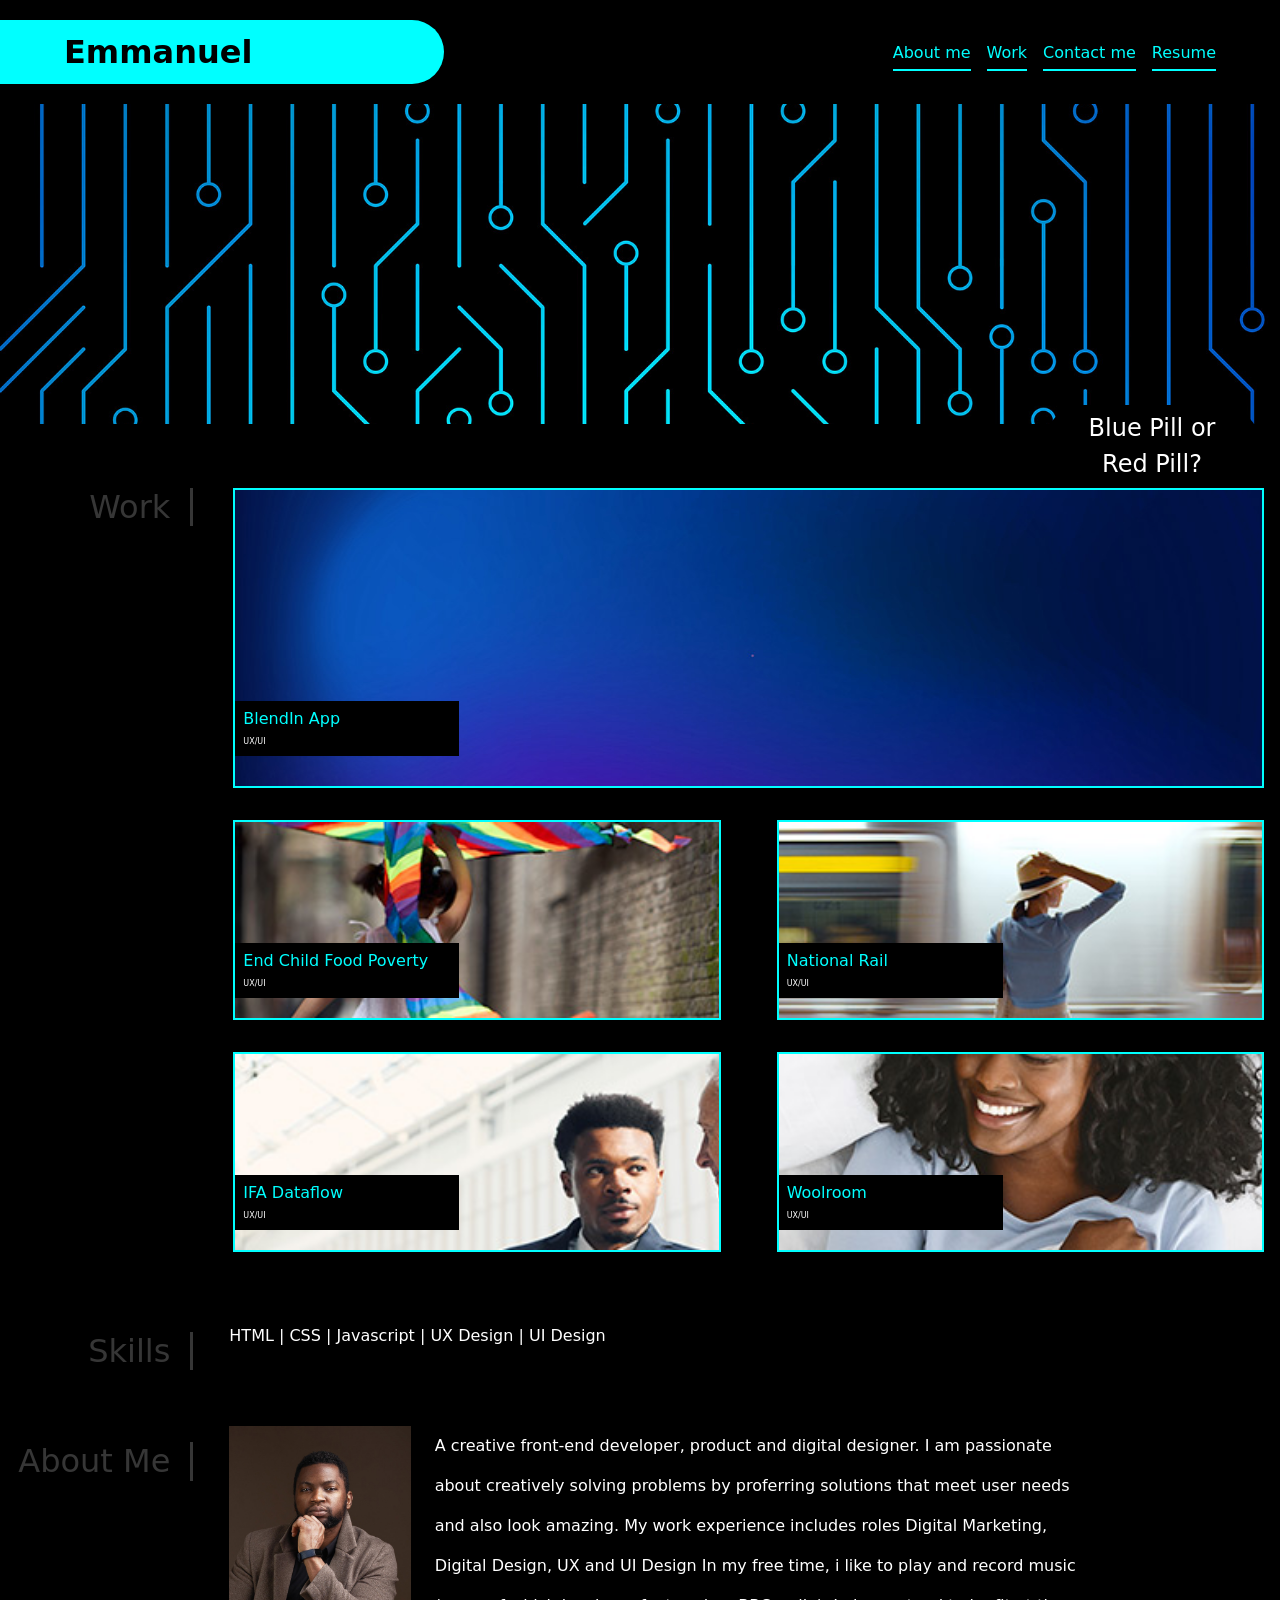
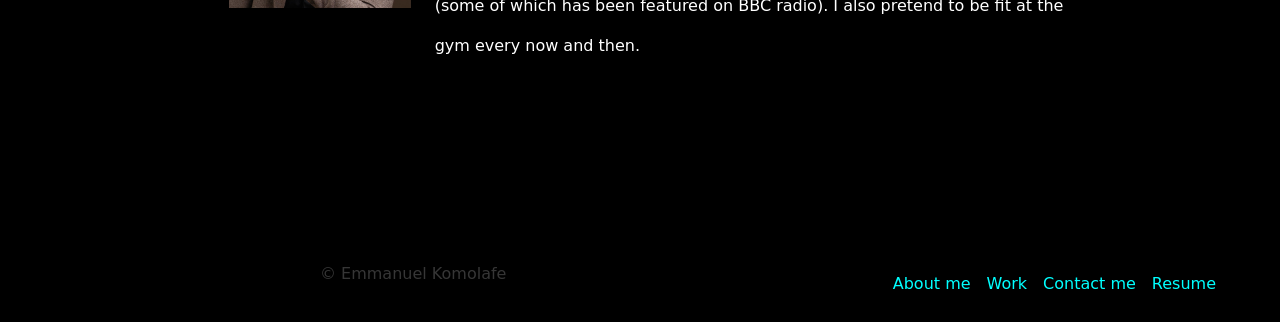
<file: Index.html>
<!doctype html>
<html lang="en">
  <head>
    <!-- Meta tags -->
    <meta charset="utf-8">
    <meta name="viewport" content="width=device-width, initial-scale=1">

    <!-- Bootstrap CSS -->
    <link href="https://cdn.jsdelivr.net/npm/bootstrap@5.3.0/dist/css/bootstrap.min.css" rel="stylesheet" integrity="sha384-9ndCyUaIbzAi2FUVXJi0CjmCapSmO7SnpJef0486qhLnuZ2cdeRhO02iuK6FUUVM" crossorigin="anonymous">
    <link rel="stylesheet" href="./CSS/index.css">

    <title>emmanuel-bootstrap-portfolio</title>
  </head>
  <body>
    <!-- Navbar -->
    <nav class="navbar navbar-expand-lg bg-body-tertiary">
        <div class="container-fluid">
          <a class="navbar-brand"  href="#">Emmanuel</a>
          <button class="navbar-toggler" type="button" data-bs-toggle="collapse" data-bs-target="#navbarSupportedContent" aria-controls="navbarSupportedContent" aria-expanded="false" aria-label="Toggle navigation">
            <span class="navbar-toggler-icon"></span>
          </button>
          <div class="collapse navbar-collapse" id="navbarSupportedContent">
            <ul class="navbar-nav me-auto mb-2 mb-lg-0">
                <li class="nav-item">
                    <a class="nav-link" href="#">About me</a>
                  </li>
                <li class="nav-item">
                    <a class="nav-link" href="#">Work</a>
                </li>
                <li class="nav-item">
                    <a class="nav-link" href="#">Contact me</a>
                </li>
                <li class="nav-item">
                    <a class="nav-link" href="#">Resume</a>
                </li>
            </ul>
          </div>
        </div>
    </nav>

    <!-- Hero Section -->
    <div class="my-5">
     <div class="p-5 bg-body-tertiary">
        <div class="container py-5">
            <p class="subtitle">Blue Pill or Red Pill?</p>
        </div>
    </div>
    </div>

    <!-- Work section -->
    <div class="row">
        <!-- BlendIn app card -->
        <div class="col-lg-2">
            <h2 class="section-title">Work</h2>
        </div>
        <div class="col-lg-10">
            <a href="https://www.figma.com/proto/kmMOrG1dkqaN5iBp7rCDm6/BlendIn-App?page-id=4%3A165&type=design&node-id=365-2705&viewport=-4520%2C305%2C1&scaling=scale-down&starting-point-node-id=195%3A1215&mode=design&t=e1TZF41eXS90g7Fu-1">
            <div class="card">
                <div class="card-body">
                    <div class="text-container">
                        <h5 class="card-title">BlendIn App</h5>
                        <p class="card-text">UX/UI</p>
                    </div>
                </div>
            </div>
            </div>
        </a>
        </div>

        <!-- Second row -->
        <div class="row">
            <div class="col-lg-2"></div>
            <!-- End child food poverty card -->
            <div class="col-lg-5">
                <a href="#">
              <div class="card" id="End">
                <div class="card-body">
                    <div class="text-container">
                        <h5 class="card-title">End Child Food Poverty</h5>
                        <p class="card-text">UX/UI</p>
                    </div>
                </div>
              </div>
            </a>
            </div>
            <!-- National rail card -->
            <div class="col-lg-5">
                <a href="#">
              <div class="card" id="National">
                <div class="card-body">
                    <div class="text-container">
                        <h5 class="card-title">National Rail</h5>
                        <p class="card-text">UX/UI</p>
                    </div>
                </div>
              </div>
            </a>
            </div>
        </div>

        <!-- Third row -->
        <div class="row">
            <div class="col-lg-2"></div>
            <!-- IFA Dataflow card -->
            <div class="col-lg-5">
                <a href="#">
                <div class="card" id="IFA">
                  <div class="card-body">
                    <div class="text-container">
                        <h5 class="card-title">IFA Dataflow</h5>
                        <p class="card-text">UX/UI</p>
                    </div>
                  </div>
                </div>
            </a>
              </div>
              <!-- Woolroom card -->
              <div class="col-lg-5">
                <a href="#">
                <div class="card" id="Woolroom">
                  <div class="card-body">
                    <div class="text-container">
                        <h5 class="card-title">Woolroom</h5>
                        <p class="card-text">UX/UI</p>
                    </div>
                  </div>
                </div>
            </a>
              </div>
            </div>
    </div>


    <!-- Skills section -->
    <div class="skills-container">
        <div class="row">
        <div class="col-lg-2">
            <h2 class="section-title">Skills</h2>
        </div>
        <div class="col-lg-10">
            <p class="skills-text">HTML  |  CSS  |  Javascript | UX Design | UI Design</p>
        </div>
    </div>


     <!-- About me section -->
     <div class="about-container">
        <div class="row">
        <div class="col-lg-2">
            <h2 class="section-title">About Me</h2>
        </div>
        <div class="col-lg-2">
            <img src="./Images/DSC08932-2.jpg" alt="Profile picture of Emmanuel">
        </div>
        <div class="col-lg-8">
            <p class="p-text">
                A creative front-end developer, product and digital designer. I am passionate about creatively solving problems by proferring solutions that meet user needs and also look amazing. My work experience includes roles Digital Marketing, Digital Design, UX and UI Design
                In my free time, i like to play and record music (some of which has been featured on BBC radio). I also pretend to be fit at the gym every now and then.
            </p>
            </div>
        </div>
    </div>
    </div>

<!-- Footer Section -->
<footer class="navbar navbar-expand-lg bg-body-tertiary" id="footer-custom">
    <div class="container-fluid">
      <p>© Emmanuel Komolafe</p>
      <button class="navbar-toggler" type="button" data-bs-toggle="collapse" data-bs-target="#navbarSupportedContent" aria-controls="navbarSupportedContent" aria-expanded="false" aria-label="Toggle navigation">
        <span class="navbar-toggler-icon"></span>
      </button>
      <div class="collapse navbar-collapse" id="navbarSupportedContent">
        <ul class="navbar-nav me-auto mb-2 mb-lg-0">
            <li class="nav-item">
                <a class="nav-link" href="#">About me</a>
              </li>
            <li class="nav-item">
                <a class="nav-link" href="#">Work</a>
            </li>
            <li class="nav-item">
                <a class="nav-link" href="#">Contact me</a>
            </li>
            <li class="nav-item">
                <a class="nav-link" href="#">Resume</a>
            </li>
        </ul>
      </div>
    </div>
</footer>
 
    <script src="https://cdn.jsdelivr.net/npm/bootstrap@5.3.0/dist/js/bootstrap.bundle.min.js" integrity="sha384-geWF76RCwLtnZ8qwWowPQNguL3RmwHVBC9FhGdlKrxdiJJigb/j/68SIy3Te4Bkz" crossorigin="anonymous"></script>
  </body>
</html>
</file>
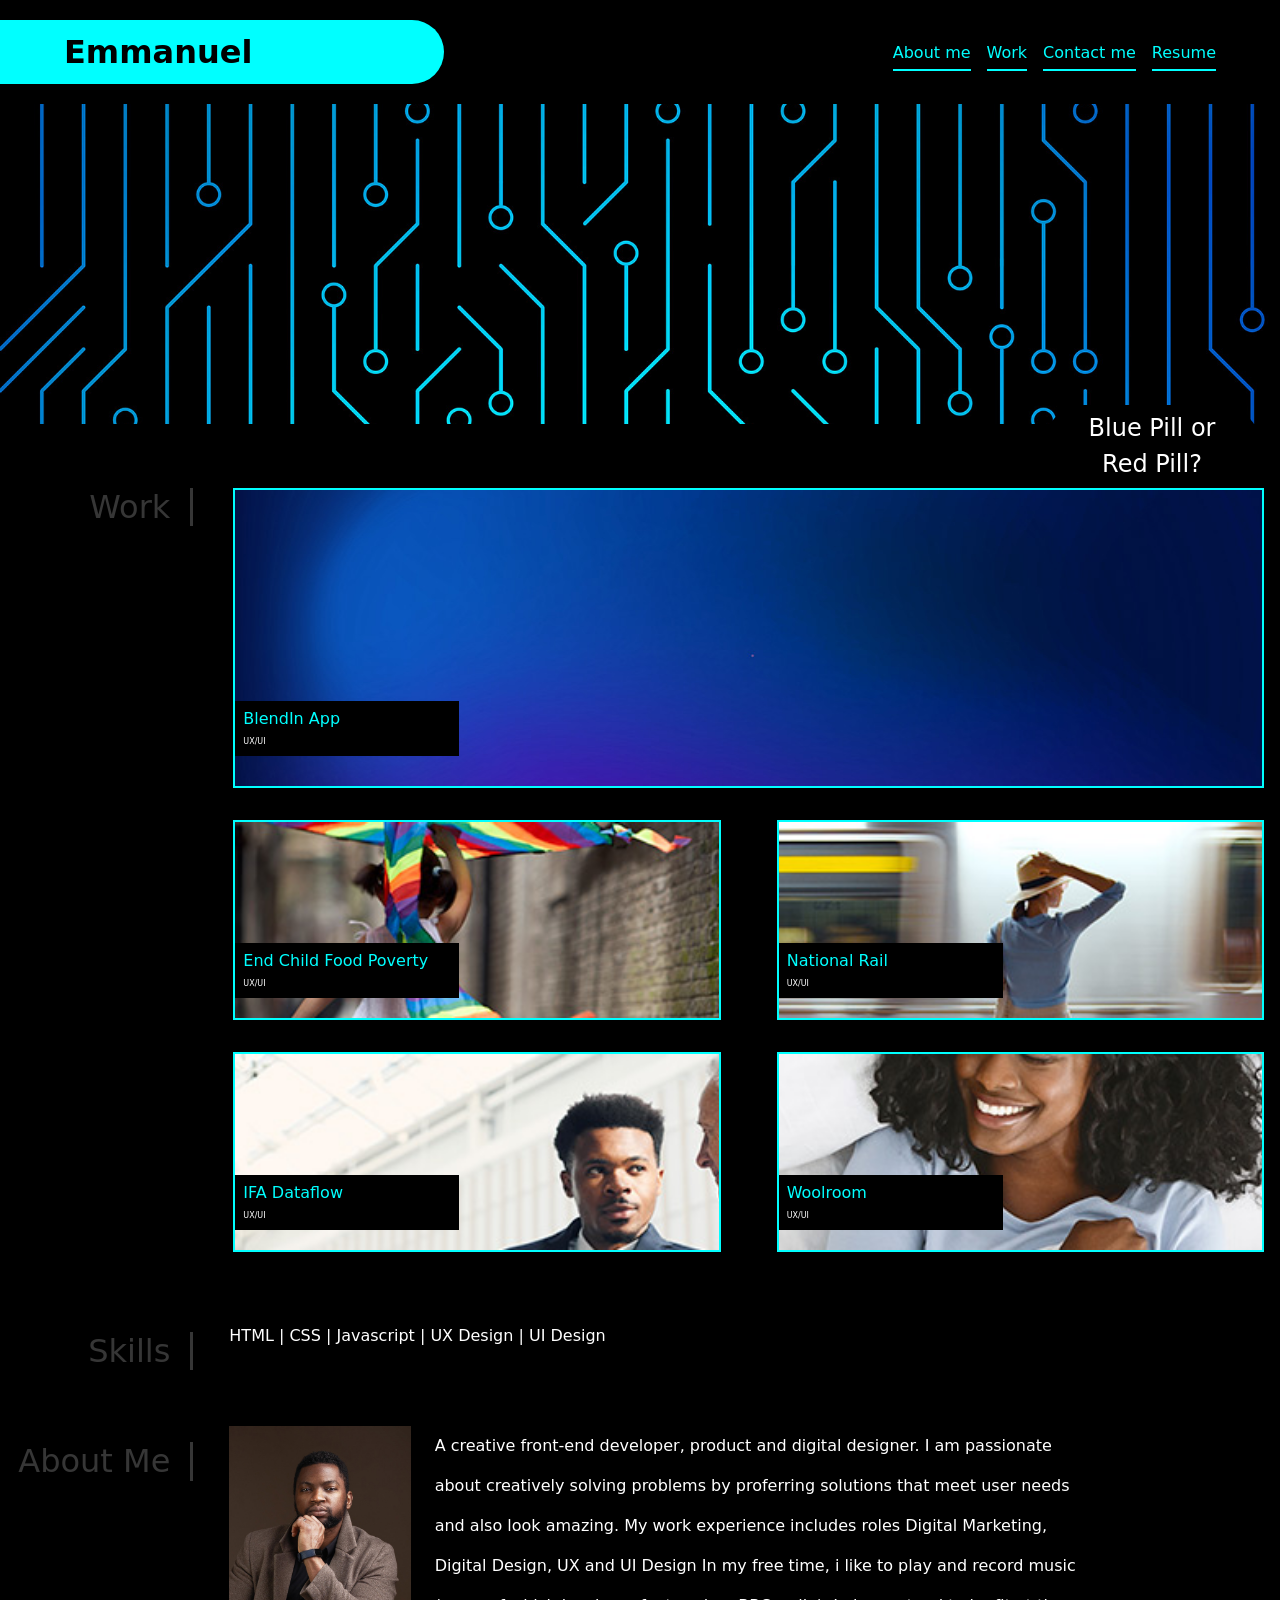
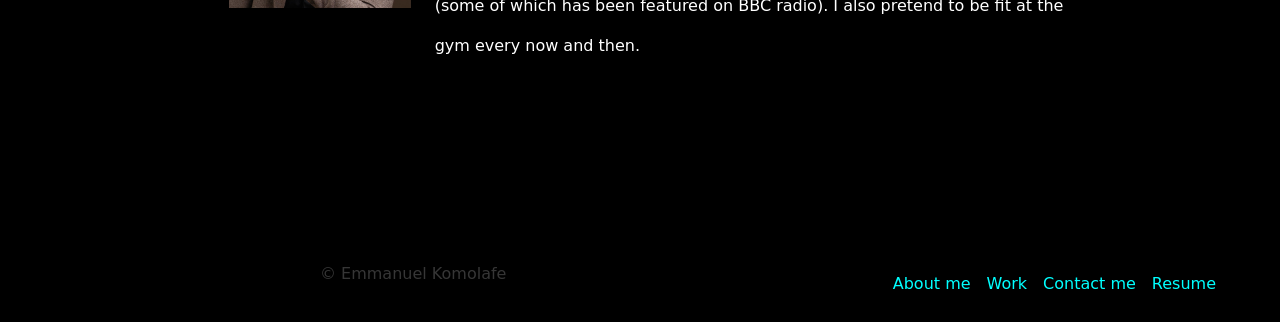
<file: Index2.html>
<!doctype html>
<html lang="en">
  <head>
    <!-- Meta tags -->
    <meta charset="utf-8">
    <meta name="viewport" content="width=device-width, initial-scale=1">

    <!-- Bootstrap CSS -->
    <link href="https://cdn.jsdelivr.net/npm/bootstrap@5.3.0/dist/css/bootstrap.min.css" rel="stylesheet" integrity="sha384-9ndCyUaIbzAi2FUVXJi0CjmCapSmO7SnpJef0486qhLnuZ2cdeRhO02iuK6FUUVM" crossorigin="anonymous">
    <link rel="stylesheet" href="./CSS/index.css">

    <title>emmanuel-bootstrap-portfolio</title>
  </head>
  <body>
    <!-- Navbar -->
    <nav class="navbar navbar-expand-lg bg-body-tertiary">
        <div class="container-fluid">
          <a class="navbar-brand"  href="#">Emmanuel</a>
          <button class="navbar-toggler" type="button" data-bs-toggle="collapse" data-bs-target="#navbarSupportedContent" aria-controls="navbarSupportedContent" aria-expanded="false" aria-label="Toggle navigation">
            <span class="navbar-toggler-icon"></span>
          </button>
          <div class="collapse navbar-collapse" id="navbarSupportedContent">
            <ul class="navbar-nav me-auto mb-2 mb-lg-0">
                <li class="nav-item">
                    <a class="nav-link" href="#">About me</a>
                  </li>
                <li class="nav-item">
                    <a class="nav-link" href="#">Work</a>
                </li>
                <li class="nav-item">
                    <a class="nav-link" href="#">Contact me</a>
                </li>
                <li class="nav-item">
                    <a class="nav-link" href="#">Resume</a>
                </li>
            </ul>
          </div>
        </div>
    </nav>

    <!-- Hero Section -->
    <div class="my-5">
     <div class="p-5 bg-body-tertiary">
        <div class="container py-5">
            <p class="subtitle">Blue Pill or Red Pill?</p>
        </div>
    </div>
    </div>

    <!-- Work section -->
    <div class="row">
        <!-- BlendIn app card -->
        <div class="col-lg-2">
            <h2 class="section-title">Work</h2>
        </div>
        <div class="col-lg-10">
            <a href="https://www.figma.com/proto/kmMOrG1dkqaN5iBp7rCDm6/BlendIn-App?page-id=4%3A165&type=design&node-id=365-2705&viewport=-4520%2C305%2C1&scaling=scale-down&starting-point-node-id=195%3A1215&mode=design&t=e1TZF41eXS90g7Fu-1">
            <div class="card">
                <div class="card-body">
                    <div class="text-container">
                        <h5 class="card-title">BlendIn App</h5>
                        <p class="card-text">UX/UI</p>
                    </div>
                </div>
            </div>
            </div>
        </a>
        </div>

        <!-- Second row -->
        <div class="row">
            <div class="col-lg-2"></div>
            <!-- End child food poverty card -->
            <div class="col-lg-5">
                <a href="#">
              <div class="card" id="End">
                <div class="card-body">
                    <div class="text-container">
                        <h5 class="card-title">End Child Food Poverty</h5>
                        <p class="card-text">UX/UI</p>
                    </div>
                </div>
              </div>
            </a>
            </div>
            <!-- National rail card -->
            <div class="col-lg-5">
                <a href="#">
              <div class="card" id="National">
                <div class="card-body">
                    <div class="text-container">
                        <h5 class="card-title">National Rail</h5>
                        <p class="card-text">UX/UI</p>
                    </div>
                </div>
              </div>
            </a>
            </div>
        </div>

        <!-- Third row -->
        <div class="row">
            <div class="col-lg-2"></div>
            <!-- IFA Dataflow card -->
            <div class="col-lg-5">
                <a href="#">
                <div class="card" id="IFA">
                  <div class="card-body">
                    <div class="text-container">
                        <h5 class="card-title">IFA Dataflow</h5>
                        <p class="card-text">UX/UI</p>
                    </div>
                  </div>
                </div>
            </a>
              </div>
              <!-- Woolroom card -->
              <div class="col-lg-5">
                <a href="#">
                <div class="card" id="Woolroom">
                  <div class="card-body">
                    <div class="text-container">
                        <h5 class="card-title">Woolroom</h5>
                        <p class="card-text">UX/UI</p>
                    </div>
                  </div>
                </div>
            </a>
              </div>
            </div>
    </div>


    <!-- Skills section -->
    <div class="skills-container">
        <div class="row">
        <div class="col-lg-2">
            <h2 class="section-title">Skills</h2>
        </div>
        <div class="col-lg-10">
            <p class="skills-text">HTML  |  CSS  |  Javascript | UX Design | UI Design</p>
        </div>
    </div>


     <!-- About me section -->
     <div class="about-container">
        <div class="row">
        <div class="col-lg-2">
            <h2 class="section-title">About Me</h2>
        </div>
        <div class="col-lg-2">
            <img src="./Images/DSC08932-2.jpg" alt="Profile picture of Emmanuel">
        </div>
        <div class="col-lg-8">
            <p class="p-text">
                A creative front-end developer, product and digital designer. I am passionate about creatively solving problems by proferring solutions that meet user needs and also look amazing. My work experience includes roles Digital Marketing, Digital Design, UX and UI Design
                In my free time, i like to play and record music (some of which has been featured on BBC radio). I also pretend to be fit at the gym every now and then.
            </p>
            </div>
        </div>
    </div>
    </div>

<!-- Footer Section -->
<footer class="navbar navbar-expand-lg bg-body-tertiary" id="footer-custom">
    <div class="container-fluid">
      <p>© Emmanuel Komolafe</p>
      <button class="navbar-toggler" type="button" data-bs-toggle="collapse" data-bs-target="#navbarSupportedContent" aria-controls="navbarSupportedContent" aria-expanded="false" aria-label="Toggle navigation">
        <span class="navbar-toggler-icon"></span>
      </button>
      <div class="collapse navbar-collapse" id="navbarSupportedContent">
        <ul class="navbar-nav me-auto mb-2 mb-lg-0">
            <li class="nav-item">
                <a class="nav-link" href="#">About me</a>
              </li>
            <li class="nav-item">
                <a class="nav-link" href="#">Work</a>
            </li>
            <li class="nav-item">
                <a class="nav-link" href="#">Contact me</a>
            </li>
            <li class="nav-item">
                <a class="nav-link" href="#">Resume</a>
            </li>
        </ul>
      </div>
    </div>
</footer>
 
    <script src="https://cdn.jsdelivr.net/npm/bootstrap@5.3.0/dist/js/bootstrap.bundle.min.js" integrity="sha384-geWF76RCwLtnZ8qwWowPQNguL3RmwHVBC9FhGdlKrxdiJJigb/j/68SIy3Te4Bkz" crossorigin="anonymous"></script>
  </body>
</html>
</file>
<file: CSS/index.css>
body {
    background-color: black !important;
}

/* Custom styling for nav bar elements */
.navbar {
    padding-top: 20px;
    padding-bottom: 20px;
}

/* Custom styling for logo container and font */
.navbar-brand {
    background-color: aqua;
    padding-top: .5rem;
    padding-bottom: .5rem;
    padding-right: 12rem;
    padding-left: 4rem;
    font-size: 2rem;
    font-weight: 600;
    border-top-right-radius: 40px;
    border-bottom-right-radius: 40px;
}

/* Custom styling for navbar container */
.container-fluid {
    padding-left: 0;
    padding-right: 4rem;
}

/* Custom navbar background */
.bg-body-tertiary {
    background-color: black !important;
}

/* Custom styling for nav link text*/
.nav-link {
    color: aqua;
    border-bottom: 2px solid aqua;
    padding-left: 0 !important;
    padding-right: 0 !important;
    padding-bottom: .3rem !important;
    font-weight: 500;
}

/* custom styling for nav link hover state */
.nav-link:hover {
    color: white;
    border-bottom: 2px solid white ;
}

/* Custom CSS to remove hero top margin */
.my-5 {
    margin-top: 0 !important;
}

/* Custom CSS to position navbar links to the right */
.me-auto {
    margin-right: 0 !important;
    margin-left: auto !important;
    gap: 1rem;
}

/* Custom styling for hero area container */
.container {
    display: flex;
    max-width: 100%;
    height: 20rem;
    margin-left: 0;
    margin-right: 0 !important;
    background-size: cover;
    background-position: center;
    background-image: url(../Images/circuit-board-high-tech-technology-background-tex-2022-12-16-04-16-49-utc-2.jpg);
    background-repeat: no-repeat;
}

/* Custom styling for Subtitle text in hero section */
.container .subtitle {
    display: inline;
    position: absolute;
    top: 45%;
    left: 80%;
    right: 0;
    height: auto !important;
    /* width: 240px; */
    border-radius: 40px;
    display: inline;
    margin-bottom: 0;
    margin: 0px 20px;
    padding: 5px 30px 5px 30px;
    text-align: center;
    color: white;
    font-size: 1.5rem;
    background-color: black;
}

/* Styling for titles below hero section */
.section-title {
    word-break: break-all;
    padding-right: 20px;
    text-align: right;
    border-right: 3px solid #363636;
    border-color: #363636;
    color: #363636;
    margin-top: 1rem;

}

/* Styling for row container */
/* .row {
    margin: 1rem;

} */

/* Custom styling for BlendIn work card */
.col-lg-10 .card {
    height: 300px !important;
    border: 2px solid aqua;
    border-radius: 0;
    background-image: url(../Images/dark-blue-gradient-smooth-abstract-background-hor-2023-05-23-05-20-53-utc.jpg);
}

/* Styling for other work cards */
.col-lg-5 .card {
    border: 2px solid aqua;
    border-radius: 0;
}

/* Bg image for End child food poverty project */
#End {
    background-image: url(../Images/End-child-food-poverty.jpg);
    background-repeat: no-repeat;
    background-size: cover;
    background-position: center;
}

/* Bg image for National rail card */
#National {
    background-image: url(../Images/National-rail.jpg);
    background-repeat: no-repeat;
    background-size: cover;
    background-position: center; 
}

/* Bg image for IFA */
#IFA {
    background-image: url(../Images/IFA-Dataflow.jpg);
    background-repeat: no-repeat;
    background-size: cover;
    background-position: center; 
}

/* Bg image for Woolroom */
#Woolroom {
    background-image: url(../Images/Woolroom.jpg);
    background-repeat: no-repeat;
    background-size: cover;
    background-position: center; 
}

/* Styling for Card Title */
.card-title {
    font-size: 1rem;
    color: aqua
}

/* Styling for card paragraph text */
.card-text {
    font-size: .5rem;
    color: white;
}

/* Styling for card text block */
.text-container {
    position: absolute;
    left: 0;
    bottom: 10%;
    width: 14rem;
    padding: .5rem;
    background-color: black;
}


/* Custom margin for all cards */
.card {
    margin: 1rem;
}

/* Custom height for smaller cards */
.col-lg-5 .card {
    height: 200px;
}

/* Styling for about section margin */
.about-container {
    margin-top: 3rem;
    margin-bottom: 10rem;
}

/* Styling for paragraph text */
.p-text {
    color: white;
    line-height: 2.5;
    padding-right: 12px;
    width: 80%;

}

/* Styling for images */
img {
    max-width: 100%;
    max-height: 100%;
    padding-left: 12px;
}

/* Margins for skills section container */
.skills-container {
    margin-top: 3rem;
}

/* Styling for text in skills section */
.skills-text {
    margin-left: 12px;
    color: white;
    line-height: 2.5;
}

/* Custom styling for footer nav links */
#footer-custom .nav-link {
    border-bottom: none;
}

/* Custom styling for footer nav links on hover */
#footer-custom .nav-link:hover {
    border: 1px solid;
    padding: 10px;
    box-shadow: 5px 10px #ffffff;
}

#footer-custom p {
    margin-left: 20rem;
    color: #363636;
}
.p-5 {
    padding: 0 !important;
}
</file>
